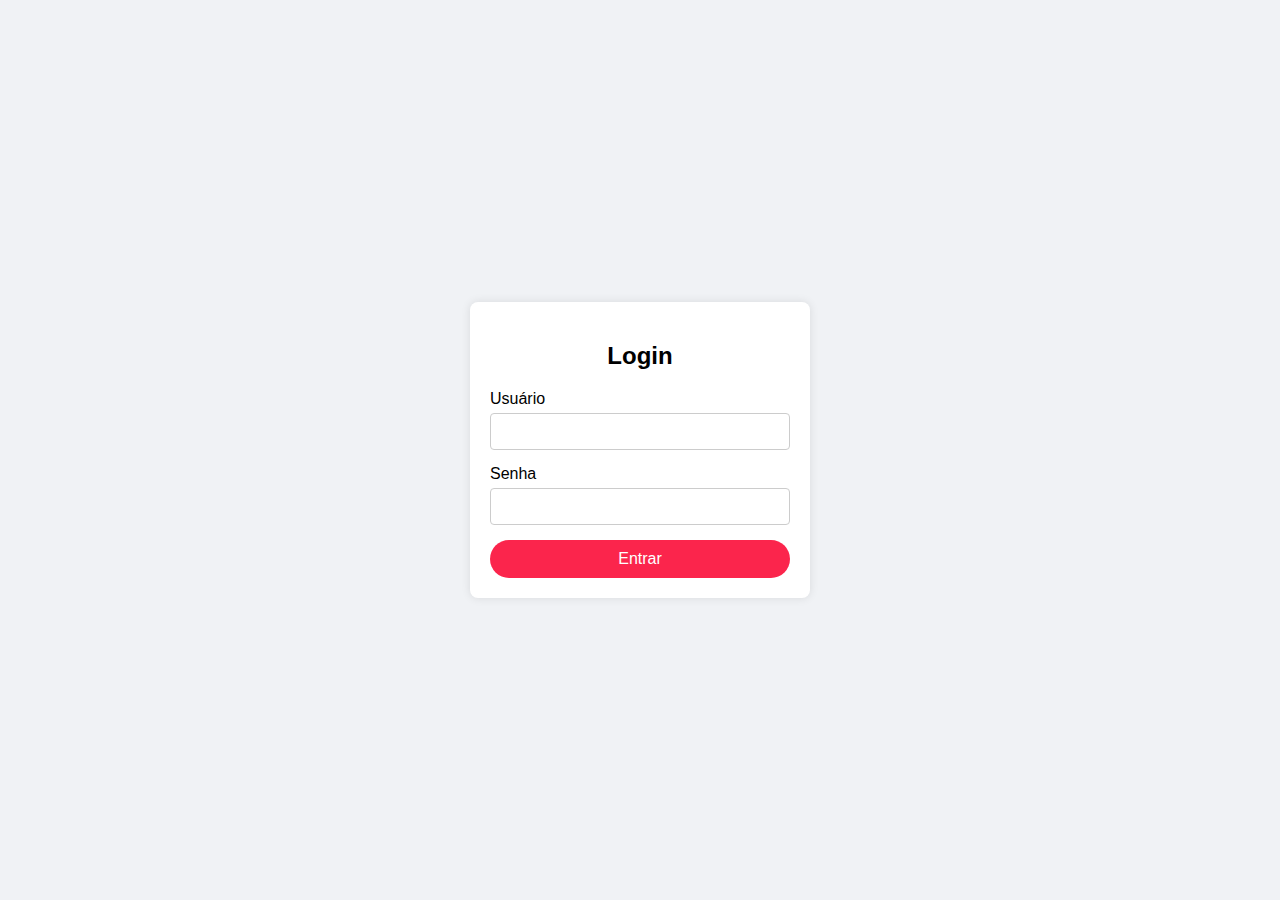
<file: login.html>
<!DOCTYPE html>
<html lang="pt-br">
<head>
    <meta charset="UTF-8">
    <meta name="viewport" content="width=device-width, initial-scale=1.0">
    <title>Faça seu login</title>
    <link rel="icon" href="imagens/icon lanche animado.icon.ico" type="logo">
    <link rel="stylesheet" href="login.css">
</head>
<body>
    <div class="login-container">
        <h2>Login</h2>
        <form action="/login" method="POST">
            <div class="input-group">
                <label for="username">Usuário</label>
                <input type="text" id="username" name="username" required>
            </div>
            <div class="input-group">
                <label for="password">Senha</label>
                <input type="password" id="password" name="password" required>
            </div>
            <button type="submit">Entrar</button>
        </form>
    </div>
</body>
</html>
</file>
<file: login.css>
body {
  display: flex;
  justify-content: center;
  align-items: center;
  height: 100vh;
  background-color: #f0f2f5;
  margin: 0;
  font-family: Arial, sans-serif;
}

.login-container {
  background-color: #fff;
  padding: 20px;
  border-radius: 8px;
  box-shadow: 0 0 10px rgba(0, 0, 0, 0.1);
  width: 300px;
  text-align: center;
}

.login-container h2 {
  margin-bottom: 20px;
}

.input-group {
  margin-bottom: 15px;
  text-align: left;
}

.input-group label {
  display: block;
  margin-bottom: 5px;
}

.input-group input {
  width: 100%;
  padding: 10px;
  border: 1px solid #ccc;
  border-radius: 4px;
  box-sizing: border-box;
}

button {
  width: 100%;
  padding: 10px;
  background-color: #fb254c;
  color: #fff;
  border: none;
  border-radius: 20px;
  cursor: pointer;
  font-size: 16px;
}

button:hover{
  background-color: #000000;
}
</file>
